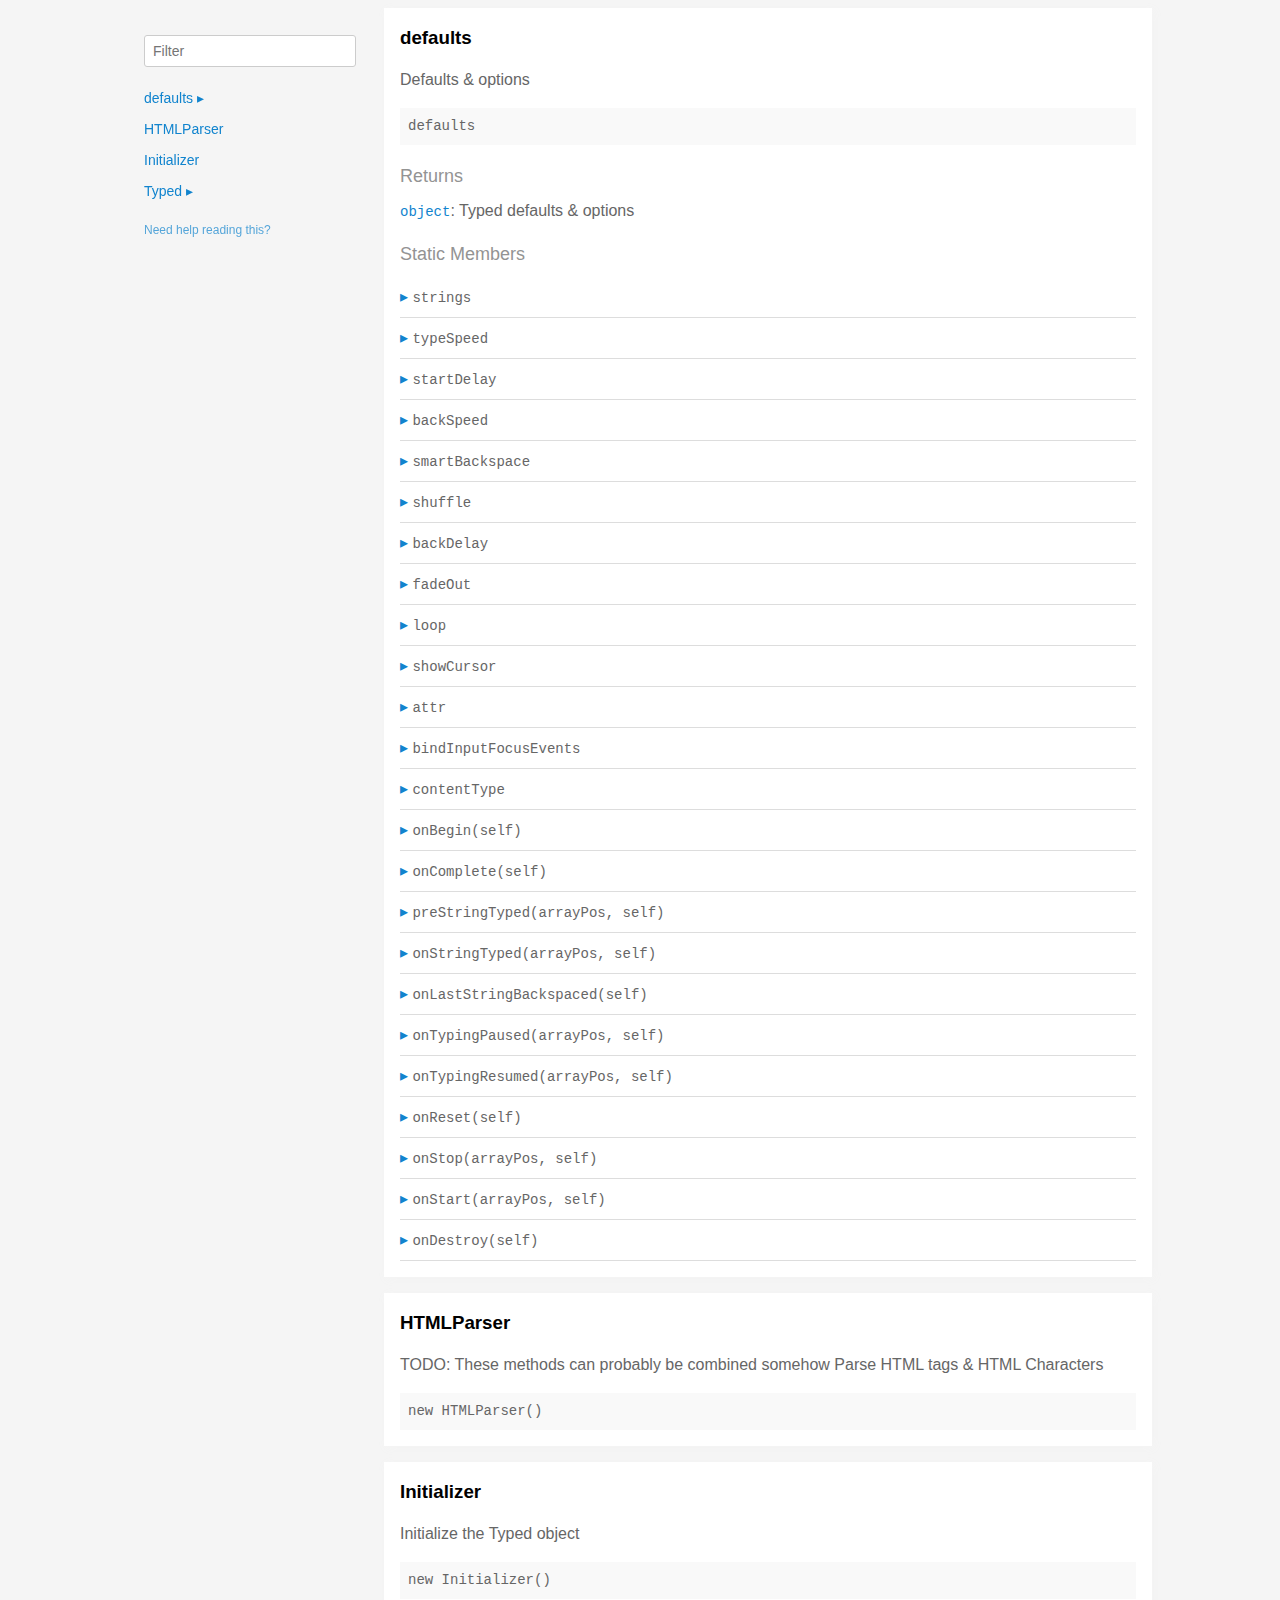
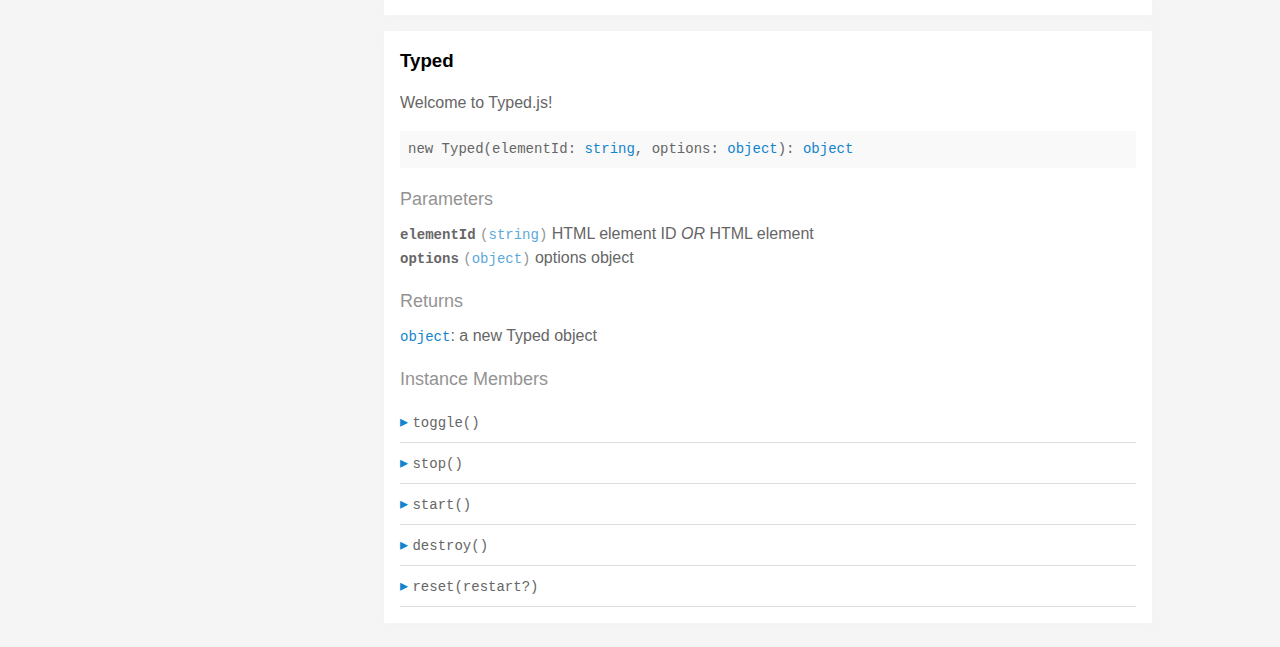
<file: Bootstrap/js/typed.js-master/docs/index.html>
<!doctype html>
<html>
<head>
  <meta charset='utf-8' />
  <title>  | Documentation</title>
  <meta name='viewport' content='width=device-width,initial-scale=1'>
  <link href='assets/bass.css' type='text/css' rel='stylesheet' />
  <link href='assets/style.css' type='text/css' rel='stylesheet' />
  <link href='assets/github.css' type='text/css' rel='stylesheet' />
</head>
<body class='documentation'>
  <div class='max-width-4 mx-auto'>
    <div class='clearfix md-mxn2'>
      <div class='fixed xs-hide fix-3 overflow-auto max-height-100'>
        <div class='py1 px2'>
          <h3 class='mb0 no-anchor'></h3>
          <div class='mb1'><code></code></div>
          <input
            placeholder='Filter'
            id='filter-input'
            class='col12 block input'
            type='text' />
          <div id='toc'>
            <ul class='list-reset h5 py1-ul'>
              
                
                <li><a
                  href='#defaults'
                  class=" toggle-sibling">
                  defaults
                  <span class='icon'>▸</span>
                </a>
                
                <div class='toggle-target display-none'>
                  
                  <ul class='list-reset py1-ul pl1'>
                    <li class='h5'><span>Static members</span></li>
                    
                      <li><a
                        href='#defaults.strings'
                        class='regular pre-open'>
                        .strings
                      </a></li>
                    
                      <li><a
                        href='#defaults.typeSpeed'
                        class='regular pre-open'>
                        .typeSpeed
                      </a></li>
                    
                      <li><a
                        href='#defaults.startDelay'
                        class='regular pre-open'>
                        .startDelay
                      </a></li>
                    
                      <li><a
                        href='#defaults.backSpeed'
                        class='regular pre-open'>
                        .backSpeed
                      </a></li>
                    
                      <li><a
                        href='#defaults.smartBackspace'
                        class='regular pre-open'>
                        .smartBackspace
                      </a></li>
                    
                      <li><a
                        href='#defaults.shuffle'
                        class='regular pre-open'>
                        .shuffle
                      </a></li>
                    
                      <li><a
                        href='#defaults.backDelay'
                        class='regular pre-open'>
                        .backDelay
                      </a></li>
                    
                      <li><a
                        href='#defaults.fadeOut'
                        class='regular pre-open'>
                        .fadeOut
                      </a></li>
                    
                      <li><a
                        href='#defaults.loop'
                        class='regular pre-open'>
                        .loop
                      </a></li>
                    
                      <li><a
                        href='#defaults.showCursor'
                        class='regular pre-open'>
                        .showCursor
                      </a></li>
                    
                      <li><a
                        href='#defaults.attr'
                        class='regular pre-open'>
                        .attr
                      </a></li>
                    
                      <li><a
                        href='#defaults.bindInputFocusEvents'
                        class='regular pre-open'>
                        .bindInputFocusEvents
                      </a></li>
                    
                      <li><a
                        href='#defaults.contentType'
                        class='regular pre-open'>
                        .contentType
                      </a></li>

                      <li><a
                        href='#defaults.onBegin'
                        class='regular pre-open'>
                        .onBegin
                      </a></li>

                      <li><a
                        href='#defaults.onComplete'
                        class='regular pre-open'>
                        .onComplete
                      </a></li>
                    
                      <li><a
                        href='#defaults.preStringTyped'
                        class='regular pre-open'>
                        .preStringTyped
                      </a></li>
                    
                      <li><a
                        href='#defaults.onStringTyped'
                        class='regular pre-open'>
                        .onStringTyped
                      </a></li>
                    
                      <li><a
                        href='#defaults.onLastStringBackspaced'
                        class='regular pre-open'>
                        .onLastStringBackspaced
                      </a></li>
                    
                      <li><a
                        href='#defaults.onTypingPaused'
                        class='regular pre-open'>
                        .onTypingPaused
                      </a></li>
                    
                      <li><a
                        href='#defaults.onTypingResumed'
                        class='regular pre-open'>
                        .onTypingResumed
                      </a></li>
                    
                      <li><a
                        href='#defaults.onReset'
                        class='regular pre-open'>
                        .onReset
                      </a></li>
                    
                      <li><a
                        href='#defaults.onStop'
                        class='regular pre-open'>
                        .onStop
                      </a></li>
                    
                      <li><a
                        href='#defaults.onStart'
                        class='regular pre-open'>
                        .onStart
                      </a></li>
                    
                      <li><a
                        href='#defaults.onDestroy'
                        class='regular pre-open'>
                        .onDestroy
                      </a></li>
                    
                    </ul>
                  
                  
                  
                </div>
                
                </li>
              
                
                <li><a
                  href='#htmlparser'
                  class="">
                  HTMLParser
                  
                </a>
                
                </li>
              
                
                <li><a
                  href='#initializer'
                  class="">
                  Initializer
                  
                </a>
                
                </li>
              
                
                <li><a
                  href='#typed'
                  class=" toggle-sibling">
                  Typed
                  <span class='icon'>▸</span>
                </a>
                
                <div class='toggle-target display-none'>
                  
                  
                    <ul class='list-reset py1-ul pl1'>
                      <li class='h5'><span>Instance members</span></li>
                      
                      <li><a
                        href='#Typed#toggle'
                        class='regular pre-open'>
                        #toggle
                      </a></li>
                      
                      <li><a
                        href='#Typed#stop'
                        class='regular pre-open'>
                        #stop
                      </a></li>
                      
                      <li><a
                        href='#Typed#start'
                        class='regular pre-open'>
                        #start
                      </a></li>
                      
                      <li><a
                        href='#Typed#destroy'
                        class='regular pre-open'>
                        #destroy
                      </a></li>
                      
                      <li><a
                        href='#Typed#reset'
                        class='regular pre-open'>
                        #reset
                      </a></li>
                      
                    </ul>
                  
                  
                </div>
                
                </li>
              
            </ul>
          </div>
          <div class='mt1 h6 quiet'>
            <a href='http://documentation.js.org/reading-documentation.html'>Need help reading this?</a>
          </div>
        </div>
      </div>
      <div class='fix-margin-3'>
        
          
            <section class='p2 mb2 clearfix bg-white minishadow'>

  
  <div class='clearfix'>
    
    <h3 class='fl m0' id='defaults'>
      defaults
    </h3>
    
    
  </div>
  

  <p>Defaults &#x26; options</p>


  <div class='pre p1 fill-light mt0'>defaults</div>
  
  

  
  
  
  
  

  

  

  
    
      <div class='py1 quiet mt1 prose-big'>Returns</div>
      <code><a href="https://developer.mozilla.org/en-US/docs/Web/JavaScript/Reference/Global_Objects/Object">object</a></code>:
        Typed defaults &#x26; options

      
    
  

  

  

  
    <div class='py1 quiet mt1 prose-big'>Static Members</div>
    <div class="clearfix">
  
    <div class='border-bottom' id='defaults.strings'>
      <div class="clearfix small pointer toggle-sibling">
        <div class="py1 contain">
            <a class='icon pin-right py1 dark-link caret-right'>▸</a>
            <span class='code strong strong truncate'>strings</span>
        </div>
      </div>
      <div class="clearfix display-none toggle-target">
        <section class='p2 mb2 clearfix bg-white minishadow'>

  

  

  <div class='pre p1 fill-light mt0'>strings</div>
  
  

  
  
  
  
  

  

  
    <div class='py1 quiet mt1 prose-big'>Properties</div>
    <div>
      
        <div class='space-bottom0'>
          <span class='code bold'>strings</span> <code class='quiet'>(<a href="https://developer.mozilla.org/en-US/docs/Web/JavaScript/Reference/Global_Objects/Array">array</a>)</code>
          : strings to be typed

          
        </div>
      
        <div class='space-bottom0'>
          <span class='code bold'>stringsElement</span> <code class='quiet'>(<a href="https://developer.mozilla.org/en-US/docs/Web/JavaScript/Reference/Global_Objects/String">string</a>)</code>
          : ID of element containing string children

          
        </div>
      
    </div>
  

  

  

  

  

  

  
</section>

      </div>
    </div>
  
    <div class='border-bottom' id='defaults.typeSpeed'>
      <div class="clearfix small pointer toggle-sibling">
        <div class="py1 contain">
            <a class='icon pin-right py1 dark-link caret-right'>▸</a>
            <span class='code strong strong truncate'>typeSpeed</span>
        </div>
      </div>
      <div class="clearfix display-none toggle-target">
        <section class='p2 mb2 clearfix bg-white minishadow'>

  

  

  <div class='pre p1 fill-light mt0'>typeSpeed</div>
  
  

  
  
  
  
  

  

  
    <div class='py1 quiet mt1 prose-big'>Properties</div>
    <div>
      
        <div class='space-bottom0'>
          <span class='code bold'>typeSpeed</span> <code class='quiet'>(<a href="https://developer.mozilla.org/en-US/docs/Web/JavaScript/Reference/Global_Objects/Number">number</a>)</code>
          : type speed in milliseconds

          
        </div>
      
    </div>
  

  

  

  

  

  

  
</section>

      </div>
    </div>
  
    <div class='border-bottom' id='defaults.startDelay'>
      <div class="clearfix small pointer toggle-sibling">
        <div class="py1 contain">
            <a class='icon pin-right py1 dark-link caret-right'>▸</a>
            <span class='code strong strong truncate'>startDelay</span>
        </div>
      </div>
      <div class="clearfix display-none toggle-target">
        <section class='p2 mb2 clearfix bg-white minishadow'>

  

  

  <div class='pre p1 fill-light mt0'>startDelay</div>
  
  

  
  
  
  
  

  

  
    <div class='py1 quiet mt1 prose-big'>Properties</div>
    <div>
      
        <div class='space-bottom0'>
          <span class='code bold'>startDelay</span> <code class='quiet'>(<a href="https://developer.mozilla.org/en-US/docs/Web/JavaScript/Reference/Global_Objects/Number">number</a>)</code>
          : time before typing starts in milliseconds

          
        </div>
      
    </div>
  

  

  

  

  

  

  
</section>

      </div>
    </div>
  
    <div class='border-bottom' id='defaults.backSpeed'>
      <div class="clearfix small pointer toggle-sibling">
        <div class="py1 contain">
            <a class='icon pin-right py1 dark-link caret-right'>▸</a>
            <span class='code strong strong truncate'>backSpeed</span>
        </div>
      </div>
      <div class="clearfix display-none toggle-target">
        <section class='p2 mb2 clearfix bg-white minishadow'>

  

  

  <div class='pre p1 fill-light mt0'>backSpeed</div>
  
  

  
  
  
  
  

  

  
    <div class='py1 quiet mt1 prose-big'>Properties</div>
    <div>
      
        <div class='space-bottom0'>
          <span class='code bold'>backSpeed</span> <code class='quiet'>(<a href="https://developer.mozilla.org/en-US/docs/Web/JavaScript/Reference/Global_Objects/Number">number</a>)</code>
          : backspacing speed in milliseconds

          
        </div>
      
    </div>
  

  

  

  

  

  

  
</section>

      </div>
    </div>
  
    <div class='border-bottom' id='defaults.smartBackspace'>
      <div class="clearfix small pointer toggle-sibling">
        <div class="py1 contain">
            <a class='icon pin-right py1 dark-link caret-right'>▸</a>
            <span class='code strong strong truncate'>smartBackspace</span>
        </div>
      </div>
      <div class="clearfix display-none toggle-target">
        <section class='p2 mb2 clearfix bg-white minishadow'>

  

  

  <div class='pre p1 fill-light mt0'>smartBackspace</div>
  
  

  
  
  
  
  

  

  
    <div class='py1 quiet mt1 prose-big'>Properties</div>
    <div>
      
        <div class='space-bottom0'>
          <span class='code bold'>smartBackspace</span> <code class='quiet'>(<a href="https://developer.mozilla.org/en-US/docs/Web/JavaScript/Reference/Global_Objects/Boolean">boolean</a>)</code>
          : only backspace what doesn't match the previous string

          
        </div>
      
    </div>
  

  

  

  

  

  

  
</section>

      </div>
    </div>
  
    <div class='border-bottom' id='defaults.shuffle'>
      <div class="clearfix small pointer toggle-sibling">
        <div class="py1 contain">
            <a class='icon pin-right py1 dark-link caret-right'>▸</a>
            <span class='code strong strong truncate'>shuffle</span>
        </div>
      </div>
      <div class="clearfix display-none toggle-target">
        <section class='p2 mb2 clearfix bg-white minishadow'>

  

  

  <div class='pre p1 fill-light mt0'>shuffle</div>
  
  

  
  
  
  
  

  

  
    <div class='py1 quiet mt1 prose-big'>Properties</div>
    <div>
      
        <div class='space-bottom0'>
          <span class='code bold'>shuffle</span> <code class='quiet'>(<a href="https://developer.mozilla.org/en-US/docs/Web/JavaScript/Reference/Global_Objects/Boolean">boolean</a>)</code>
          : shuffle the strings

          
        </div>
      
    </div>
  

  

  

  

  

  

  
</section>

      </div>
    </div>
  
    <div class='border-bottom' id='defaults.backDelay'>
      <div class="clearfix small pointer toggle-sibling">
        <div class="py1 contain">
            <a class='icon pin-right py1 dark-link caret-right'>▸</a>
            <span class='code strong strong truncate'>backDelay</span>
        </div>
      </div>
      <div class="clearfix display-none toggle-target">
        <section class='p2 mb2 clearfix bg-white minishadow'>

  

  

  <div class='pre p1 fill-light mt0'>backDelay</div>
  
  

  
  
  
  
  

  

  
    <div class='py1 quiet mt1 prose-big'>Properties</div>
    <div>
      
        <div class='space-bottom0'>
          <span class='code bold'>backDelay</span> <code class='quiet'>(<a href="https://developer.mozilla.org/en-US/docs/Web/JavaScript/Reference/Global_Objects/Number">number</a>)</code>
          : time before backspacing in milliseconds

          
        </div>
      
    </div>
  

  

  

  

  

  

  
</section>

      </div>
    </div>
  
    <div class='border-bottom' id='defaults.fadeOut'>
      <div class="clearfix small pointer toggle-sibling">
        <div class="py1 contain">
            <a class='icon pin-right py1 dark-link caret-right'>▸</a>
            <span class='code strong strong truncate'>fadeOut</span>
        </div>
      </div>
      <div class="clearfix display-none toggle-target">
        <section class='p2 mb2 clearfix bg-white minishadow'>

  

  

  <div class='pre p1 fill-light mt0'>fadeOut</div>
  
  

  
  
  
  
  

  

  
    <div class='py1 quiet mt1 prose-big'>Properties</div>
    <div>
      
        <div class='space-bottom0'>
          <span class='code bold'>fadeOut</span> <code class='quiet'>(<a href="https://developer.mozilla.org/en-US/docs/Web/JavaScript/Reference/Global_Objects/Boolean">boolean</a>)</code>
          : Fade out instead of backspace

          
        </div>
      
        <div class='space-bottom0'>
          <span class='code bold'>fadeOutClass</span> <code class='quiet'>(<a href="https://developer.mozilla.org/en-US/docs/Web/JavaScript/Reference/Global_Objects/String">string</a>)</code>
          : css class for fade animation

          
        </div>
      
        <div class='space-bottom0'>
          <span class='code bold'>fadeOutDelay</span> <code class='quiet'>(<a href="https://developer.mozilla.org/en-US/docs/Web/JavaScript/Reference/Global_Objects/Boolean">boolean</a>)</code>
          : Fade out delay in milliseconds

          
        </div>
      
    </div>
  

  

  

  

  

  

  
</section>

      </div>
    </div>
  
    <div class='border-bottom' id='defaults.loop'>
      <div class="clearfix small pointer toggle-sibling">
        <div class="py1 contain">
            <a class='icon pin-right py1 dark-link caret-right'>▸</a>
            <span class='code strong strong truncate'>loop</span>
        </div>
      </div>
      <div class="clearfix display-none toggle-target">
        <section class='p2 mb2 clearfix bg-white minishadow'>

  

  

  <div class='pre p1 fill-light mt0'>loop</div>
  
  

  
  
  
  
  

  

  
    <div class='py1 quiet mt1 prose-big'>Properties</div>
    <div>
      
        <div class='space-bottom0'>
          <span class='code bold'>loop</span> <code class='quiet'>(<a href="https://developer.mozilla.org/en-US/docs/Web/JavaScript/Reference/Global_Objects/Boolean">boolean</a>)</code>
          : loop strings

          
        </div>
      
        <div class='space-bottom0'>
          <span class='code bold'>loopCount</span> <code class='quiet'>(<a href="https://developer.mozilla.org/en-US/docs/Web/JavaScript/Reference/Global_Objects/Number">number</a>)</code>
          : amount of loops

          
        </div>
      
    </div>
  

  

  

  

  

  

  
</section>

      </div>
    </div>
  
    <div class='border-bottom' id='defaults.showCursor'>
      <div class="clearfix small pointer toggle-sibling">
        <div class="py1 contain">
            <a class='icon pin-right py1 dark-link caret-right'>▸</a>
            <span class='code strong strong truncate'>showCursor</span>
        </div>
      </div>
      <div class="clearfix display-none toggle-target">
        <section class='p2 mb2 clearfix bg-white minishadow'>

  

  

  <div class='pre p1 fill-light mt0'>showCursor</div>
  
  

  
  
  
  
  

  

  
    <div class='py1 quiet mt1 prose-big'>Properties</div>
    <div>
      
        <div class='space-bottom0'>
          <span class='code bold'>showCursor</span> <code class='quiet'>(<a href="https://developer.mozilla.org/en-US/docs/Web/JavaScript/Reference/Global_Objects/Boolean">boolean</a>)</code>
          : show cursor

          
        </div>
      
        <div class='space-bottom0'>
          <span class='code bold'>cursorChar</span> <code class='quiet'>(<a href="https://developer.mozilla.org/en-US/docs/Web/JavaScript/Reference/Global_Objects/String">string</a>)</code>
          : character for cursor

          
        </div>
      
        <div class='space-bottom0'>
          <span class='code bold'>autoInsertCss</span> <code class='quiet'>(<a href="https://developer.mozilla.org/en-US/docs/Web/JavaScript/Reference/Global_Objects/Boolean">boolean</a>)</code>
          : insert CSS for cursor and fadeOut into HTML 
<head>

          
        </div>
      
    </div>
  

  

  

  

  

  

  
</section>

      </div>
    </div>
  
    <div class='border-bottom' id='defaults.attr'>
      <div class="clearfix small pointer toggle-sibling">
        <div class="py1 contain">
            <a class='icon pin-right py1 dark-link caret-right'>▸</a>
            <span class='code strong strong truncate'>attr</span>
        </div>
      </div>
      <div class="clearfix display-none toggle-target">
        <section class='p2 mb2 clearfix bg-white minishadow'>

  

  

  <div class='pre p1 fill-light mt0'>attr</div>
  
  

  
  
  
  
  

  

  
    <div class='py1 quiet mt1 prose-big'>Properties</div>
    <div>
      
        <div class='space-bottom0'>
          <span class='code bold'>attr</span> <code class='quiet'>(<a href="https://developer.mozilla.org/en-US/docs/Web/JavaScript/Reference/Global_Objects/String">string</a>)</code>
          : attribute for typing
Ex: input placeholder, value, or just HTML text

          
        </div>
      
    </div>
  

  

  

  

  

  

  
</section>

      </div>
    </div>
  
    <div class='border-bottom' id='defaults.bindInputFocusEvents'>
      <div class="clearfix small pointer toggle-sibling">
        <div class="py1 contain">
            <a class='icon pin-right py1 dark-link caret-right'>▸</a>
            <span class='code strong strong truncate'>bindInputFocusEvents</span>
        </div>
      </div>
      <div class="clearfix display-none toggle-target">
        <section class='p2 mb2 clearfix bg-white minishadow'>

  

  

  <div class='pre p1 fill-light mt0'>bindInputFocusEvents</div>
  
  

  
  
  
  
  

  

  
    <div class='py1 quiet mt1 prose-big'>Properties</div>
    <div>
      
        <div class='space-bottom0'>
          <span class='code bold'>bindInputFocusEvents</span> <code class='quiet'>(<a href="https://developer.mozilla.org/en-US/docs/Web/JavaScript/Reference/Global_Objects/Boolean">boolean</a>)</code>
          : bind to focus and blur if el is text input

          
        </div>
      
    </div>
  

  

  

  

  

  

  
</section>

      </div>
    </div>
  
    <div class='border-bottom' id='defaults.contentType'>
      <div class="clearfix small pointer toggle-sibling">
        <div class="py1 contain">
            <a class='icon pin-right py1 dark-link caret-right'>▸</a>
            <span class='code strong strong truncate'>contentType</span>
        </div>
      </div>
      <div class="clearfix display-none toggle-target">
        <section class='p2 mb2 clearfix bg-white minishadow'>

  

  

  <div class='pre p1 fill-light mt0'>contentType</div>
  
  

  
  
  
  
  

  

  
    <div class='py1 quiet mt1 prose-big'>Properties</div>
    <div>
      
        <div class='space-bottom0'>
          <span class='code bold'>contentType</span> <code class='quiet'>(<a href="https://developer.mozilla.org/en-US/docs/Web/JavaScript/Reference/Global_Objects/String">string</a>)</code>
          : 'html' or 'null' for plaintext

          
        </div>
      
    </div>
  

  

  

  

  

  

  
</section>

      </div>
    </div>
  
    <div class='border-bottom' id='defaults.onBegin'>
      <div class="clearfix small pointer toggle-sibling">
        <div class="py1 contain">
            <a class='icon pin-right py1 dark-link caret-right'>▸</a>
            <span class='code strong strong truncate'>onBegin(self)</span>
        </div>
      </div>
      <div class="clearfix display-none toggle-target">
        <section class='p2 mb2 clearfix bg-white minishadow'>

  

  <p>Before it begins typing</p>

  <div class='pre p1 fill-light mt0'>onBegin(self: <a href="#typed">Typed</a>)</div>
  
    <div class='py1 quiet mt1 prose-big'>Parameters</div>
    <div class='prose'>
      
        <div class='space-bottom0'>
          <div>
            <span class='code bold'>self</span> <code class='quiet'>(<a href="#typed">Typed</a>)</code>
	    
          </div>
          
        </div>
      
    </div>
  
</section>

      </div>
    </div>

    <div class='border-bottom' id='defaults.onComplete'>
      <div class="clearfix small pointer toggle-sibling">
        <div class="py1 contain">
            <a class='icon pin-right py1 dark-link caret-right'>▸</a>
            <span class='code strong strong truncate'>onComplete(self)</span>
        </div>
      </div>
      <div class="clearfix display-none toggle-target">
        <section class='p2 mb2 clearfix bg-white minishadow'>

  

  <p>All typing is complete</p>


  <div class='pre p1 fill-light mt0'>onComplete(self: <a href="#typed">Typed</a>)</div>
  
  

  
  
  
  
  

  
    <div class='py1 quiet mt1 prose-big'>Parameters</div>
    <div class='prose'>
      
        <div class='space-bottom0'>
          <div>
            <span class='code bold'>self</span> <code class='quiet'>(<a href="#typed">Typed</a>)</code>
	    
          </div>
          
        </div>
      
    </div>
  

  

  

  

  

  

  

  
</section>

      </div>
    </div>
  
    <div class='border-bottom' id='defaults.preStringTyped'>
      <div class="clearfix small pointer toggle-sibling">
        <div class="py1 contain">
            <a class='icon pin-right py1 dark-link caret-right'>▸</a>
            <span class='code strong strong truncate'>preStringTyped(arrayPos, self)</span>
        </div>
      </div>
      <div class="clearfix display-none toggle-target">
        <section class='p2 mb2 clearfix bg-white minishadow'>

  

  <p>Before each string is typed</p>


  <div class='pre p1 fill-light mt0'>preStringTyped(arrayPos: <a href="https://developer.mozilla.org/en-US/docs/Web/JavaScript/Reference/Global_Objects/Number">number</a>, self: <a href="#typed">Typed</a>)</div>
  
  

  
  
  
  
  

  
    <div class='py1 quiet mt1 prose-big'>Parameters</div>
    <div class='prose'>
      
        <div class='space-bottom0'>
          <div>
            <span class='code bold'>arrayPos</span> <code class='quiet'>(<a href="https://developer.mozilla.org/en-US/docs/Web/JavaScript/Reference/Global_Objects/Number">number</a>)</code>
	    
          </div>
          
        </div>
      
        <div class='space-bottom0'>
          <div>
            <span class='code bold'>self</span> <code class='quiet'>(<a href="#typed">Typed</a>)</code>
	    
          </div>
          
        </div>
      
    </div>
  

  

  

  

  

  

  

  
</section>

      </div>
    </div>
  
    <div class='border-bottom' id='defaults.onStringTyped'>
      <div class="clearfix small pointer toggle-sibling">
        <div class="py1 contain">
            <a class='icon pin-right py1 dark-link caret-right'>▸</a>
            <span class='code strong strong truncate'>onStringTyped(arrayPos, self)</span>
        </div>
      </div>
      <div class="clearfix display-none toggle-target">
        <section class='p2 mb2 clearfix bg-white minishadow'>

  

  <p>After each string is typed</p>


  <div class='pre p1 fill-light mt0'>onStringTyped(arrayPos: <a href="https://developer.mozilla.org/en-US/docs/Web/JavaScript/Reference/Global_Objects/Number">number</a>, self: <a href="#typed">Typed</a>)</div>
  
  

  
  
  
  
  

  
    <div class='py1 quiet mt1 prose-big'>Parameters</div>
    <div class='prose'>
      
        <div class='space-bottom0'>
          <div>
            <span class='code bold'>arrayPos</span> <code class='quiet'>(<a href="https://developer.mozilla.org/en-US/docs/Web/JavaScript/Reference/Global_Objects/Number">number</a>)</code>
	    
          </div>
          
        </div>
      
        <div class='space-bottom0'>
          <div>
            <span class='code bold'>self</span> <code class='quiet'>(<a href="#typed">Typed</a>)</code>
	    
          </div>
          
        </div>
      
    </div>
  

  

  

  

  

  

  

  
</section>

      </div>
    </div>
  
    <div class='border-bottom' id='defaults.onLastStringBackspaced'>
      <div class="clearfix small pointer toggle-sibling">
        <div class="py1 contain">
            <a class='icon pin-right py1 dark-link caret-right'>▸</a>
            <span class='code strong strong truncate'>onLastStringBackspaced(self)</span>
        </div>
      </div>
      <div class="clearfix display-none toggle-target">
        <section class='p2 mb2 clearfix bg-white minishadow'>

  

  <p>During looping, after last string is typed</p>


  <div class='pre p1 fill-light mt0'>onLastStringBackspaced(self: <a href="#typed">Typed</a>)</div>
  
  

  
  
  
  
  

  
    <div class='py1 quiet mt1 prose-big'>Parameters</div>
    <div class='prose'>
      
        <div class='space-bottom0'>
          <div>
            <span class='code bold'>self</span> <code class='quiet'>(<a href="#typed">Typed</a>)</code>
	    
          </div>
          
        </div>
      
    </div>
  

  

  

  

  

  

  

  
</section>

      </div>
    </div>
  
    <div class='border-bottom' id='defaults.onTypingPaused'>
      <div class="clearfix small pointer toggle-sibling">
        <div class="py1 contain">
            <a class='icon pin-right py1 dark-link caret-right'>▸</a>
            <span class='code strong strong truncate'>onTypingPaused(arrayPos, self)</span>
        </div>
      </div>
      <div class="clearfix display-none toggle-target">
        <section class='p2 mb2 clearfix bg-white minishadow'>

  

  <p>Typing has been stopped</p>


  <div class='pre p1 fill-light mt0'>onTypingPaused(arrayPos: <a href="https://developer.mozilla.org/en-US/docs/Web/JavaScript/Reference/Global_Objects/Number">number</a>, self: <a href="#typed">Typed</a>)</div>
  
  

  
  
  
  
  

  
    <div class='py1 quiet mt1 prose-big'>Parameters</div>
    <div class='prose'>
      
        <div class='space-bottom0'>
          <div>
            <span class='code bold'>arrayPos</span> <code class='quiet'>(<a href="https://developer.mozilla.org/en-US/docs/Web/JavaScript/Reference/Global_Objects/Number">number</a>)</code>
	    
          </div>
          
        </div>
      
        <div class='space-bottom0'>
          <div>
            <span class='code bold'>self</span> <code class='quiet'>(<a href="#typed">Typed</a>)</code>
	    
          </div>
          
        </div>
      
    </div>
  

  

  

  

  

  

  

  
</section>

      </div>
    </div>
  
    <div class='border-bottom' id='defaults.onTypingResumed'>
      <div class="clearfix small pointer toggle-sibling">
        <div class="py1 contain">
            <a class='icon pin-right py1 dark-link caret-right'>▸</a>
            <span class='code strong strong truncate'>onTypingResumed(arrayPos, self)</span>
        </div>
      </div>
      <div class="clearfix display-none toggle-target">
        <section class='p2 mb2 clearfix bg-white minishadow'>

  

  <p>Typing has been started after being stopped</p>


  <div class='pre p1 fill-light mt0'>onTypingResumed(arrayPos: <a href="https://developer.mozilla.org/en-US/docs/Web/JavaScript/Reference/Global_Objects/Number">number</a>, self: <a href="#typed">Typed</a>)</div>
  
  

  
  
  
  
  

  
    <div class='py1 quiet mt1 prose-big'>Parameters</div>
    <div class='prose'>
      
        <div class='space-bottom0'>
          <div>
            <span class='code bold'>arrayPos</span> <code class='quiet'>(<a href="https://developer.mozilla.org/en-US/docs/Web/JavaScript/Reference/Global_Objects/Number">number</a>)</code>
	    
          </div>
          
        </div>
      
        <div class='space-bottom0'>
          <div>
            <span class='code bold'>self</span> <code class='quiet'>(<a href="#typed">Typed</a>)</code>
	    
          </div>
          
        </div>
      
    </div>
  

  

  

  

  

  

  

  
</section>

      </div>
    </div>
  
    <div class='border-bottom' id='defaults.onReset'>
      <div class="clearfix small pointer toggle-sibling">
        <div class="py1 contain">
            <a class='icon pin-right py1 dark-link caret-right'>▸</a>
            <span class='code strong strong truncate'>onReset(self)</span>
        </div>
      </div>
      <div class="clearfix display-none toggle-target">
        <section class='p2 mb2 clearfix bg-white minishadow'>

  

  <p>After reset</p>


  <div class='pre p1 fill-light mt0'>onReset(self: <a href="#typed">Typed</a>)</div>
  
  

  
  
  
  
  

  
    <div class='py1 quiet mt1 prose-big'>Parameters</div>
    <div class='prose'>
      
        <div class='space-bottom0'>
          <div>
            <span class='code bold'>self</span> <code class='quiet'>(<a href="#typed">Typed</a>)</code>
	    
          </div>
          
        </div>
      
    </div>
  

  

  

  

  

  

  

  
</section>

      </div>
    </div>
  
    <div class='border-bottom' id='defaults.onStop'>
      <div class="clearfix small pointer toggle-sibling">
        <div class="py1 contain">
            <a class='icon pin-right py1 dark-link caret-right'>▸</a>
            <span class='code strong strong truncate'>onStop(arrayPos, self)</span>
        </div>
      </div>
      <div class="clearfix display-none toggle-target">
        <section class='p2 mb2 clearfix bg-white minishadow'>

  

  <p>After stop</p>


  <div class='pre p1 fill-light mt0'>onStop(arrayPos: <a href="https://developer.mozilla.org/en-US/docs/Web/JavaScript/Reference/Global_Objects/Number">number</a>, self: <a href="#typed">Typed</a>)</div>
  
  

  
  
  
  
  

  
    <div class='py1 quiet mt1 prose-big'>Parameters</div>
    <div class='prose'>
      
        <div class='space-bottom0'>
          <div>
            <span class='code bold'>arrayPos</span> <code class='quiet'>(<a href="https://developer.mozilla.org/en-US/docs/Web/JavaScript/Reference/Global_Objects/Number">number</a>)</code>
	    
          </div>
          
        </div>
      
        <div class='space-bottom0'>
          <div>
            <span class='code bold'>self</span> <code class='quiet'>(<a href="#typed">Typed</a>)</code>
	    
          </div>
          
        </div>
      
    </div>
  

  

  

  

  

  

  

  
</section>

      </div>
    </div>
  
    <div class='border-bottom' id='defaults.onStart'>
      <div class="clearfix small pointer toggle-sibling">
        <div class="py1 contain">
            <a class='icon pin-right py1 dark-link caret-right'>▸</a>
            <span class='code strong strong truncate'>onStart(arrayPos, self)</span>
        </div>
      </div>
      <div class="clearfix display-none toggle-target">
        <section class='p2 mb2 clearfix bg-white minishadow'>

  

  <p>After start</p>


  <div class='pre p1 fill-light mt0'>onStart(arrayPos: <a href="https://developer.mozilla.org/en-US/docs/Web/JavaScript/Reference/Global_Objects/Number">number</a>, self: <a href="#typed">Typed</a>)</div>
  
  

  
  
  
  
  

  
    <div class='py1 quiet mt1 prose-big'>Parameters</div>
    <div class='prose'>
      
        <div class='space-bottom0'>
          <div>
            <span class='code bold'>arrayPos</span> <code class='quiet'>(<a href="https://developer.mozilla.org/en-US/docs/Web/JavaScript/Reference/Global_Objects/Number">number</a>)</code>
	    
          </div>
          
        </div>
      
        <div class='space-bottom0'>
          <div>
            <span class='code bold'>self</span> <code class='quiet'>(<a href="#typed">Typed</a>)</code>
	    
          </div>
          
        </div>
      
    </div>
  

  

  

  

  

  

  

  
</section>

      </div>
    </div>
  
    <div class='border-bottom' id='defaults.onDestroy'>
      <div class="clearfix small pointer toggle-sibling">
        <div class="py1 contain">
            <a class='icon pin-right py1 dark-link caret-right'>▸</a>
            <span class='code strong strong truncate'>onDestroy(self)</span>
        </div>
      </div>
      <div class="clearfix display-none toggle-target">
        <section class='p2 mb2 clearfix bg-white minishadow'>

  

  <p>After destroy</p>


  <div class='pre p1 fill-light mt0'>onDestroy(self: <a href="#typed">Typed</a>)</div>
  
  

  
  
  
  
  

  
    <div class='py1 quiet mt1 prose-big'>Parameters</div>
    <div class='prose'>
      
        <div class='space-bottom0'>
          <div>
            <span class='code bold'>self</span> <code class='quiet'>(<a href="#typed">Typed</a>)</code>
	    
          </div>
          
        </div>
      
    </div>
  

  

  

  

  

  

  

  
</section>

      </div>
    </div>
  
</div>

  

  

  
</section>

          
        
          
            <section class='p2 mb2 clearfix bg-white minishadow'>

  
  <div class='clearfix'>
    
    <h3 class='fl m0' id='htmlparser'>
      HTMLParser
    </h3>
    
    
  </div>
  

  <p>TODO: These methods can probably be combined somehow
Parse HTML tags &#x26; HTML Characters</p>


  <div class='pre p1 fill-light mt0'>new HTMLParser()</div>
  
  

  
  
  
  
  

  

  

  

  

  

  

  

  
</section>

          
        
          
            <section class='p2 mb2 clearfix bg-white minishadow'>

  
  <div class='clearfix'>
    
    <h3 class='fl m0' id='initializer'>
      Initializer
    </h3>
    
    
  </div>
  

  <p>Initialize the Typed object</p>


  <div class='pre p1 fill-light mt0'>new Initializer()</div>
  
  

  
  
  
  
  

  

  

  

  

  

  

  

  
</section>

          
        
          
            <section class='p2 mb2 clearfix bg-white minishadow'>

  
  <div class='clearfix'>
    
    <h3 class='fl m0' id='typed'>
      Typed
    </h3>
    
    
  </div>
  

  <p>Welcome to Typed.js!</p>


  <div class='pre p1 fill-light mt0'>new Typed(elementId: <a href="https://developer.mozilla.org/en-US/docs/Web/JavaScript/Reference/Global_Objects/String">string</a>, options: <a href="https://developer.mozilla.org/en-US/docs/Web/JavaScript/Reference/Global_Objects/Object">object</a>): <a href="https://developer.mozilla.org/en-US/docs/Web/JavaScript/Reference/Global_Objects/Object">object</a></div>
  
  

  
  
  
  
  

  
    <div class='py1 quiet mt1 prose-big'>Parameters</div>
    <div class='prose'>
      
        <div class='space-bottom0'>
          <div>
            <span class='code bold'>elementId</span> <code class='quiet'>(<a href="https://developer.mozilla.org/en-US/docs/Web/JavaScript/Reference/Global_Objects/String">string</a>)</code>
	    HTML element ID 
<em>OR</em>
 HTML element

          </div>
          
        </div>
      
        <div class='space-bottom0'>
          <div>
            <span class='code bold'>options</span> <code class='quiet'>(<a href="https://developer.mozilla.org/en-US/docs/Web/JavaScript/Reference/Global_Objects/Object">object</a>)</code>
	    options object

          </div>
          
        </div>
      
    </div>
  

  

  
    
      <div class='py1 quiet mt1 prose-big'>Returns</div>
      <code><a href="https://developer.mozilla.org/en-US/docs/Web/JavaScript/Reference/Global_Objects/Object">object</a></code>:
        a new Typed object

      
    
  

  

  

  

  
    <div class='py1 quiet mt1 prose-big'>Instance Members</div>
    <div class="clearfix">
  
    <div class='border-bottom' id='Typed#toggle'>
      <div class="clearfix small pointer toggle-sibling">
        <div class="py1 contain">
            <a class='icon pin-right py1 dark-link caret-right'>▸</a>
            <span class='code strong strong truncate'>toggle()</span>
        </div>
      </div>
      <div class="clearfix display-none toggle-target">
        <section class='p2 mb2 clearfix bg-white minishadow'>

  

  <p>Toggle start() and stop() of the Typed instance</p>


  <div class='pre p1 fill-light mt0'>toggle()</div>
  
  

  
  
  
  
  

  

  

  

  

  

  

  

  
</section>

      </div>
    </div>
  
    <div class='border-bottom' id='Typed#stop'>
      <div class="clearfix small pointer toggle-sibling">
        <div class="py1 contain">
            <a class='icon pin-right py1 dark-link caret-right'>▸</a>
            <span class='code strong strong truncate'>stop()</span>
        </div>
      </div>
      <div class="clearfix display-none toggle-target">
        <section class='p2 mb2 clearfix bg-white minishadow'>

  

  <p>Stop typing / backspacing and enable cursor blinking</p>


  <div class='pre p1 fill-light mt0'>stop()</div>
  
  

  
  
  
  
  

  

  

  

  

  

  

  

  
</section>

      </div>
    </div>
  
    <div class='border-bottom' id='Typed#start'>
      <div class="clearfix small pointer toggle-sibling">
        <div class="py1 contain">
            <a class='icon pin-right py1 dark-link caret-right'>▸</a>
            <span class='code strong strong truncate'>start()</span>
        </div>
      </div>
      <div class="clearfix display-none toggle-target">
        <section class='p2 mb2 clearfix bg-white minishadow'>

  

  <p>Start typing / backspacing after being stopped</p>


  <div class='pre p1 fill-light mt0'>start()</div>
  
  

  
  
  
  
  

  

  

  

  

  

  

  

  
</section>

      </div>
    </div>
  
    <div class='border-bottom' id='Typed#destroy'>
      <div class="clearfix small pointer toggle-sibling">
        <div class="py1 contain">
            <a class='icon pin-right py1 dark-link caret-right'>▸</a>
            <span class='code strong strong truncate'>destroy()</span>
        </div>
      </div>
      <div class="clearfix display-none toggle-target">
        <section class='p2 mb2 clearfix bg-white minishadow'>

  

  <p>Destroy this instance of Typed</p>


  <div class='pre p1 fill-light mt0'>destroy()</div>
  
  

  
  
  
  
  

  

  

  

  

  

  

  

  
</section>

      </div>
    </div>
  
    <div class='border-bottom' id='Typed#reset'>
      <div class="clearfix small pointer toggle-sibling">
        <div class="py1 contain">
            <a class='icon pin-right py1 dark-link caret-right'>▸</a>
            <span class='code strong strong truncate'>reset(restart?)</span>
        </div>
      </div>
      <div class="clearfix display-none toggle-target">
        <section class='p2 mb2 clearfix bg-white minishadow'>

  

  <p>Reset Typed and optionally restarts</p>


  <div class='pre p1 fill-light mt0'>reset(restart: <a href="https://developer.mozilla.org/en-US/docs/Web/JavaScript/Reference/Global_Objects/Boolean">boolean</a>?= nser)</div>
  
  

  
  
  
  
  

  
    <div class='py1 quiet mt1 prose-big'>Parameters</div>
    <div class='prose'>
      
        <div class='space-bottom0'>
          <div>
            <span class='code bold'>restart</span> <code class='quiet'>(<a href="https://developer.mozilla.org/en-US/docs/Web/JavaScript/Reference/Global_Objects/Boolean">boolean</a>?= nser)</code>
	    
          </div>
          
        </div>
      
    </div>
  

  

  

  

  

  

  

  
</section>

      </div>
    </div>
  
</div>

  

  
</section>

          
        
      </div>
    </div>
  </div>
  <script src='assets/anchor.js'></script>
  <script src='assets/site.js'></script>
</body>
</html>
</file>
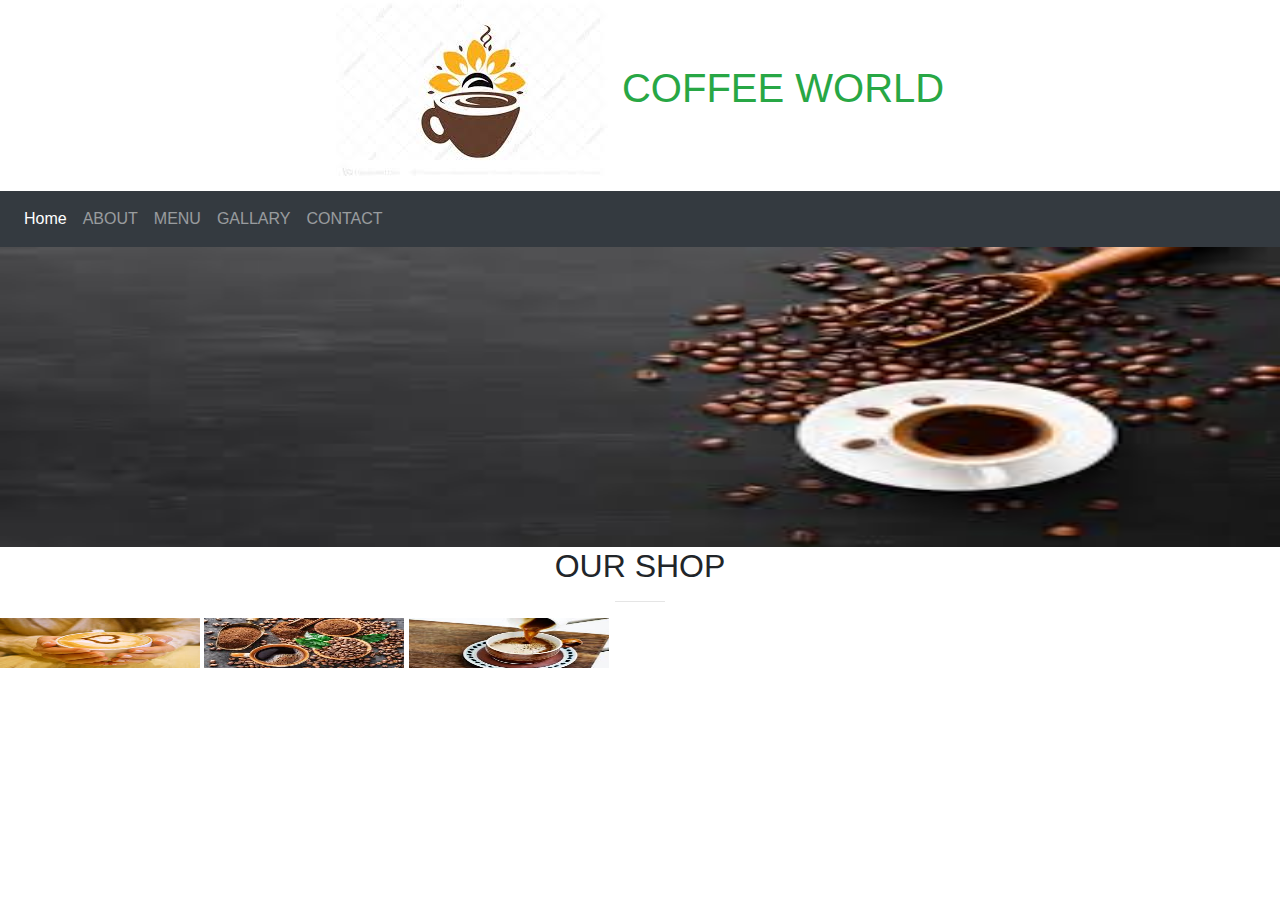
<file: Bootstrap/Coffeeworld.html>
<!DOCTYPE html>
<html>
<head>
	<title></title>
		<meta charset="utf-8">
	<meta name="viewport" content="width=device-width,initial-scale=1">
	<link rel="stylesheet" type="text/css" href="css/bootstrap.min.css">
	<script type="text/javascript"  src="js/jquery.min.js"></script>
	<script type="text/javascript" src="js/bootstrap.bundle.min.js"></script>
</head>
<body>

<center><h1 class="text-success">
	
 
  <img src="c9.jpeg" class="img-fluid" alt="Responsive image">
COFFEE WORLD</h1></center>
 
		<nav class="navbar navbar-dark bg-dark navbar-expand-lg navbar-light bg-light">

  <div class="collapse navbar-collapse" id="navbarSupportedContent">
    <ul class="navbar-nav mr-auto">
      <li class="nav-item active">
        <a class="nav-link" href="#">Home <span class="sr-only">(current)</span></a>
      </li>
      <li class="nav-item">
        <a class="nav-link" href="#">ABOUT</a>
      </li>
       <li class="nav-item">
        <a class="nav-link" href="#">MENU</a>
      </li>
       <li class="nav-item">
        <a class="nav-link" href="#">GALLARY</a>
      </li>
      	 <li class="nav-item">
        <a class="nav-link" href="#">CONTACT</a>
      </li>
      
      
      
    </ul>
    
  </div>
</nav>
</div>
	
	<img src="1.jpeg" class="img-fluid" alt="Responsive image" style="width: 100%; height:300px;">

	<center><h2>OUR SHOP</h2>
	</center>
	<hr width="50px;" align="center">
	<img src="2.jpeg" class="img-fluid" alt="Responsive image" style="width: 200px; height: 50px;">
	<img src="3.jpeg" class="img-fluid" alt="Responsive image" style="width: 200px; height: 50px;">
	<img src="4.jpeg" class="img-fluid" alt="Responsive image" style="width: 200px; height: 50px;">


</body>
</html>
</file>
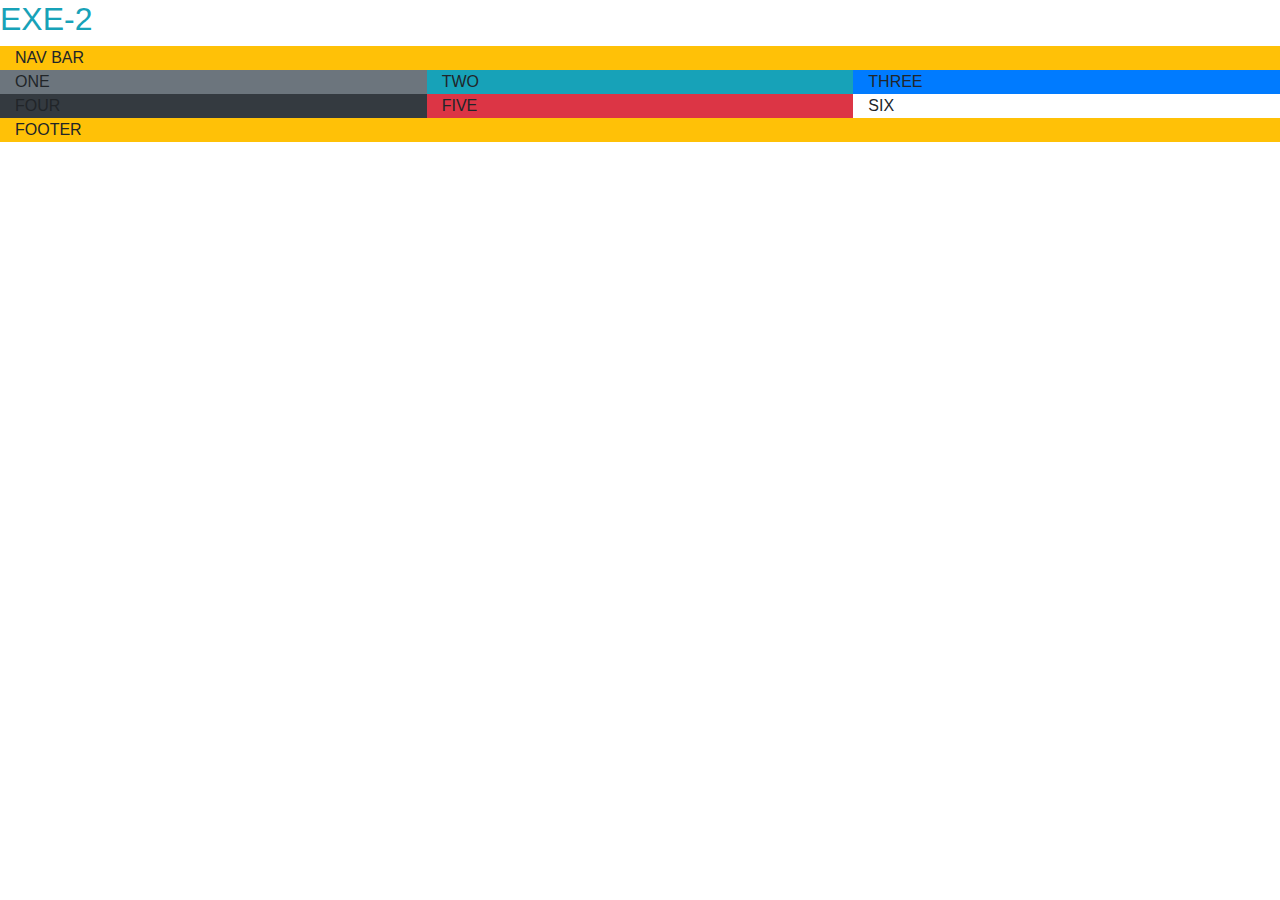
<file: Bootstrap/lesson1.html>
<!DOCTYPE html>
<html>
<head>
	<title>Bootstrap lesson</title>
	<meta charset="utf-8">
	<meta name="viewport" content="width=device-width,initial-scale=1">
	<link rel="stylesheet" type="text/css" href="css/bootstrap.min.css">
	<script type="text/javascript"  src="js/jquery.min.js"></script>
	<script type="text/javascript" src="js/bootstrap.bundle.min.js"></script>

</head>
<body>
<!-- 	<h1 class="text-success">Bootstrap Lessons</h1>
	<div class="container bg-primary">
		This is coaintner-fluid
	</div>
	<div class="container-fluid bg-secondary">
		This is coaintner-fluid
	</div>
	<h2 class="text-info">Row-column</h2>
	<div class="container-fluid">
		<div class="row">
			ccOne</div>
			<div class="bg-secondary col-xl-4 col-lg-4  col-md-6 col-sm-12 col-12" >Two</div>
			<div class="bg-info col-xl-4 col-lg-4  col-md-6 col-sm-12 col-12">Three</div>
			<div class="bg-secondary col-xl-4 col-lg-4  col-md-6 col-sm-12 col-12">Three</div>
			<div class="bg-info col-xl-4 col-lg-4  col-md-6 col-sm-12 col-12">Three</div>
		</div>
	</div>
		<h2 class="text-info">EXE-1</h2>
		<div class="container-fluid">
			<div class="row">
				<div class="col-xl-3 col-lg-3 col-md-6 col-sm-12 col-12 bg-secondary">ONE</div>
				<div class="col-xl-3 col-lg-3 col-md-6 col-sm-12 col-12 bg-info">TWO</div>
				<div class="col-xl-3 col-lg-3 col-md-6 col-sm-12 col-12 bg-primary">THREE</div>
				<div class="col-xl-3 col-lg-3 col-md-6 col-sm-12 col-12 bg-dark">FOUR</div>
				<div class="col-xl-3 col-lg-3 col-md-6 col-sm-12 col-12 bg-danger">FIVE</div>
				<div class="col-xl-3 col-lg-3 col-md-6 col-sm-12 col-12 bg-secondary">SIX</div>
				<div class="col-xl-3 col-lg-3 col-md-6 col-sm-12 col-12 bg-danger">SEVENTH</div>
				<div class="col-xl-3 col-lg-3 col-md-6 col-sm-12 col-12 bg-primary">EIGHT</div>
			</div>
		</div>
 -->
		<h2 class="text-info">EXE-2</h2>
		<div class="container-fluid">

			<div class="row">
				<div  class="container-fluid bg-warning col-12">NAV BAR</div>

				<div class="col-xl-4 col-lg-4 col-md-6 col-sm-12 col-12 bg-secondary">ONE</div>
				<div class="col-xl-4 col-lg-4 col-md-6 col-sm-12 col-12 bg-info">TWO</div>
				<div class="col-xl-4 col-lg-4 col-md-6 col-sm-12 col-12 bg-primary">THREE</div>
				<div class="col-xl-4 col-lg-4 col-md-6 col-sm-12 col-12 bg-dark">FOUR</div>
				<div class="col-xl-4 col-lg-4 col-md-6 col-sm-12 col-12 bg-danger">FIVE</div>
				<div class="col-xl-4 col-lg-4 col-md-6 col-sm-12 col-12 bg-green">SIX</div>
				<!-- <div class="col-xl-4 col-lg-4 col-md-6 col-sm-12 col-12 bg-danger">SEVENTH</div>
				<div class="col-xl-4 col-lg-4 col-md-6 col-sm-12 col-12 bg-primary">EIGHT</div> -->
				<div  class="container-fluid bg-warning col-12 ">FOOTER</div>

			</div>
		</div>





</body>
</html>
</file>
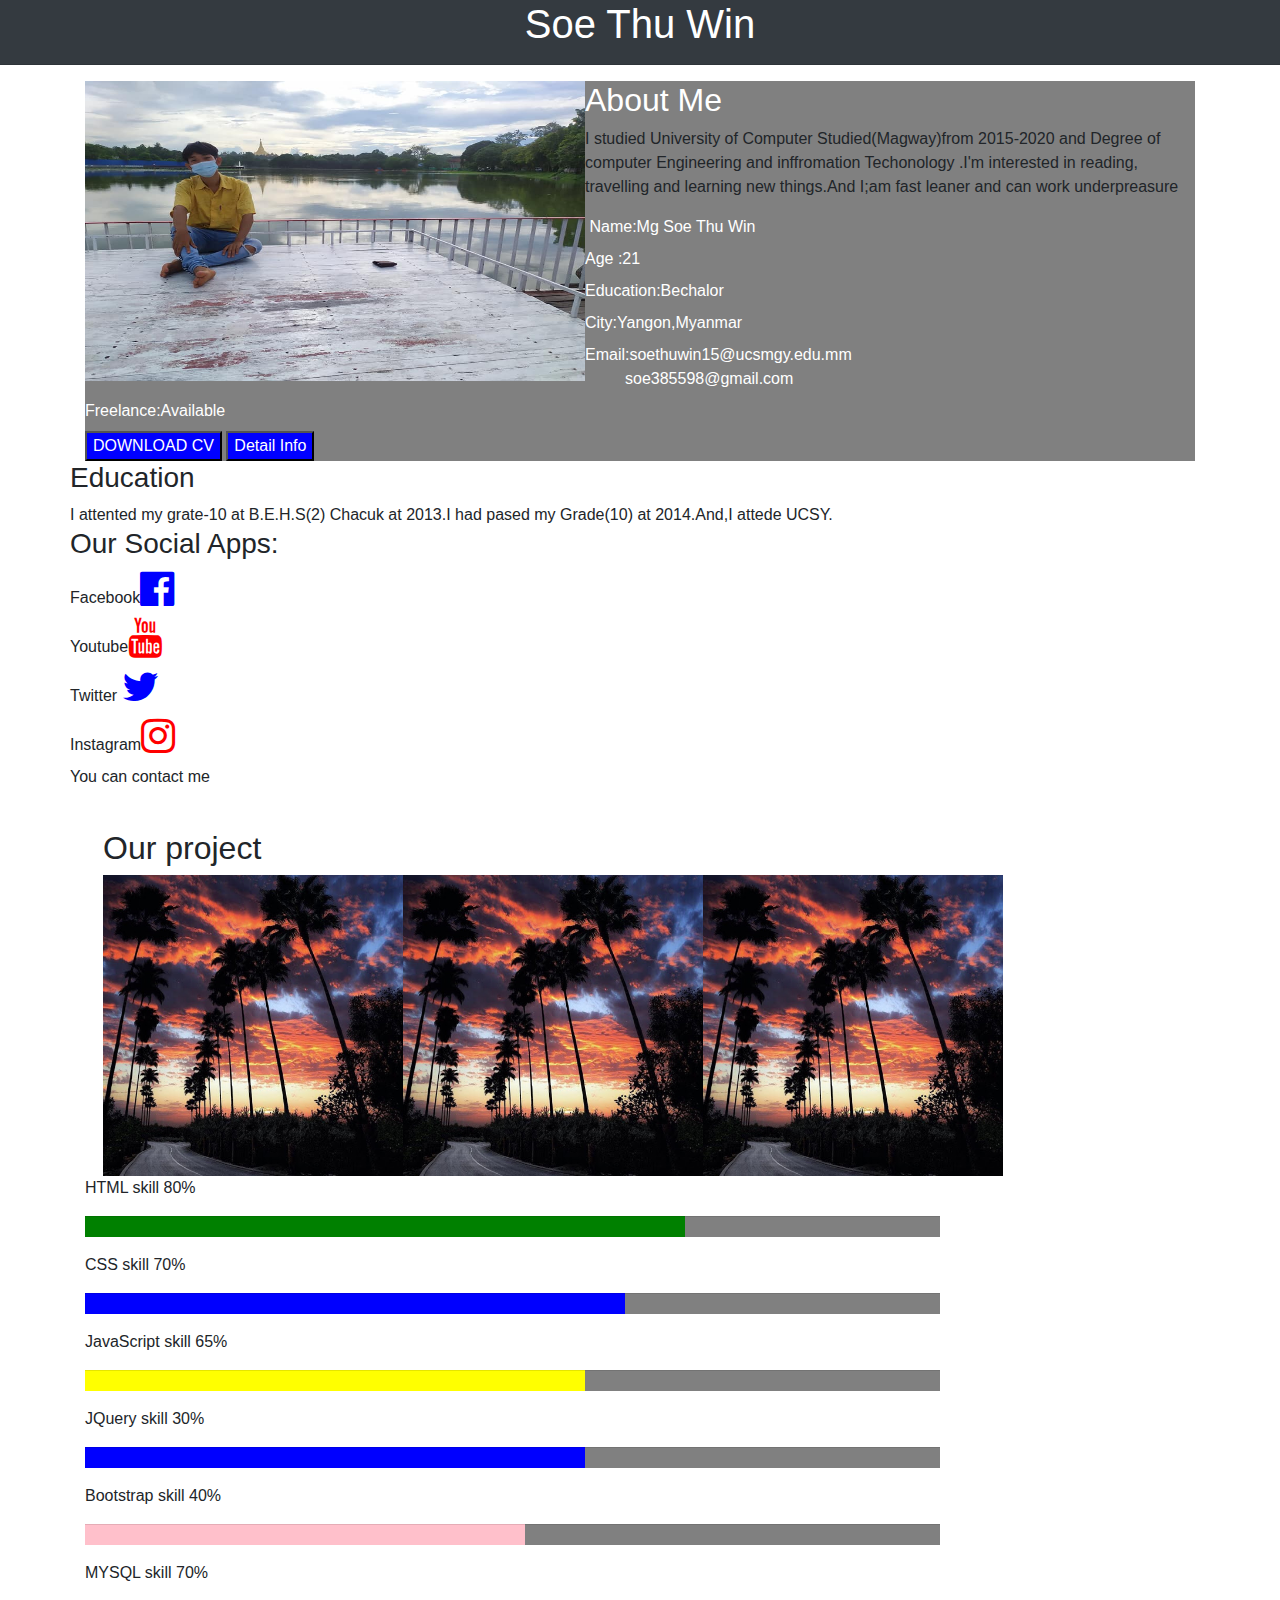
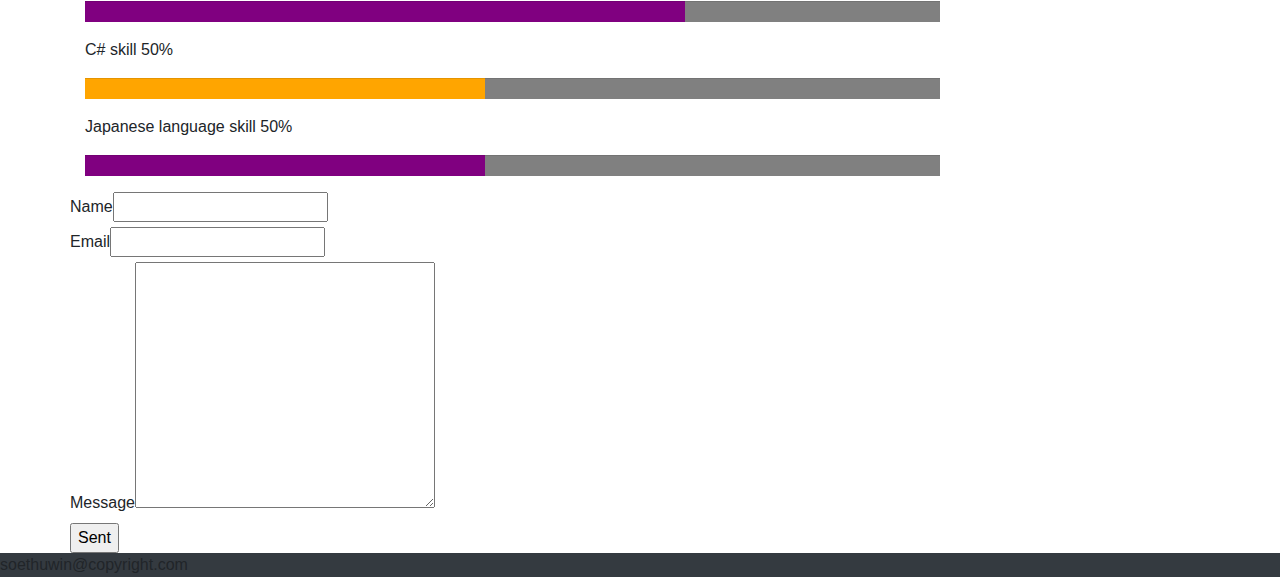
<file: Bootstrap/portfolio.html>
<!DOCTYPE html>
<html>
<head>
	<title>Soe Thu Win</title>
	<link rel="stylesheet" type="text/css" href="css/bootstrap.min.css">
	<script type="text/javascript" src="js/jquery.min.js"></script>
	<script type="text/javascript" src="js/bootstrap.bundle.min.js"></script>
	<link rel="stylesheet" type="text/css" href="https://stackpath.bootstrapcdn.com/font-awesome/4.7.0/css/font-awesome.min.css">
<link rel="stylesheet" type="text/css" href="https://stackpath.bootstrapcdn.com/font-awesome/4.7.0/css/font-awesome.min.css">
<script type="text/javascript" src="js/typed.js"></script>
<script type="text/javascript" src="js/"></script>
</head>
<body>

	<script type="text/javascript">
		
	</script>
	<h1 class="bg-dark" align="center" style="color: white;">Soe Thu Win<hr style="color: green;"></h1>
	<div class="container">
		<div class="row">
			<div class="col-xl-12 col-lg-12 col-md-12 col-sm-12 col-12">
				<img src="soe.jpg" style="float: left;width: 500px;height: 300px;">
				<div style="background-color: gray;">
					<h2 style="color: white;">About Me</h2>
					<p>I studied University of Computer Studied(Magway)from 2015-2020 and Degree of computer Engineering and inffromation Techonology .I'm interested in reading, travelling and learning new things.And I;am fast leaner and can work underpreasure</p>
					<form style="color: white;">
						<label></label>
						<label>Name:Mg Soe Thu Win</label><br>
						<label>Age	:21</label><br>
						<label>Education:Bechalor</label><br>
						<label>City:Yangon,Myanmar</label><br>
						<label>Email:soethuwin15@ucsmgy.edu.mm<br>
						&nbsp;&nbsp;&nbsp;&nbsp;&nbsp;&nbsp;&nbsp;&nbsp;&nbsp;soe385598@gmail.com</label><br>
						<label>Freelance:Available</label>
					</form>
					<a href="#"><input type="button" name="" value="DOWNLOAD CV" style="background-color: blue;color: white;"></a>
					<a href="#"><input type="button" name="" value="Detail Info" style="background-color: blue;color: white;"></a>
				</div>
			</div>
			<div>
				<h3>Education</h3>
				I attented my grate-10 at B.E.H.S(2) Chacuk at 2013.I had pased my Grade(10) at 2014.And,I attede UCSY.
				<div class="row">
					<div class="col-xl-12 col-lg-12 col-md-12 col-sm-12 col-12" style="float: left;">
						<h3>Our Social Apps:</h3>
									<label>Facebook</label><a href="https://www.facebook.com/JustinBieber"><i class="fa fa-facebook-official"  style="font-size: 40px;color: blue;"></i></a><br>
									<label>Youtube</label><a href="https://www.youtube.com/channel/UCIwFjwMjI0y7PDBVEO9-bkQ"><i class="fa fa-youtube" style="font-size: 40px;color: red;"></i></a><br>
									<label>Twitter</label><a href="https://www.instagram.com/justinbieber/">
									<i class="fa fa-twitter" style="font-size: 40px;color: blue;"></i></a><br>
									<label>Instagram</label><a href="https://twitter.com/justinbieber?lang=en"><i class="fa fa-instagram" style="font-size: 40px;color: red;"></i></a>


						<p>You can contact me</p><br>

					</div>
					<div class="mx-5">
					<h2>Our project</h2>
					<img src="veiw.jpg" style="float: left;height:auto;width: 300px;"><img src="veiw.jpg" style="float: left;border-image-outset: inherit;width: 300px;height: auto;"><img src="veiw.jpg" style="width: 300px;height: auto;">
					</div>
				</div>
			</div>
			<div class="col-xl-12 col-lg-12 col-md-12 col-sm-12 col-12">
				HTML  skill 80%<br>
				<hr style="background:green;width: 600px;height: 20px;float: left;" noshade>
				<hr style="background-color:gray;width: 600px;height: 20px;" noshade>
			</div>
			<div class="col-xl-12 col-lg-12 col-md-12 col-sm-12 col-12">
				CSS skill 70%<br>
				<hr style="background:blue;width: 540px;height: 20px;float: left;" noshade>
				<hr style="background-color:gray;width: 600px;height: 20px;" noshade>
				
			</div>
			<div class="col-xl-12 col-lg-12 col-md-12 col-sm-12 col-12">
				JavaScript skill 65%<br>
				<hr style="background:yellow;width: 500px;height: 20px;float: left;" noshade>
				<hr style="background-color:gray;width: 600px;height: 20px;" noshade>
				
			</div>
			<div class="col-xl-12 col-lg-12 col-md-12 col-sm-12 col-12">
				JQuery skill 30%<br>
				<hr style="background:blue;width: 500px;height: 20px;float: left;" noshade>
				<hr style="background-color:gray;width: 600px;height: 20px;" noshade>
				
			</div>
			<div class="col-xl-12 col-md-12 col-lg-12 col-md-12 col-sm-12 col-12">
				Bootstrap skill 40%
				<br>
				<hr style="background:pink;width: 440px;height: 20px;float: left;" noshade>
				<hr style="background-color:gray;width: 600px;height: 20px;" noshade>
				
			</div>			
			<div class="col-xl-12 col-lg-12  col-md-12 col-sm-12 col-12">
				MYSQL skill 70%
				<br>
				<hr style="background:purple;width: 600px;height: 20px;float: left;" noshade>
				<hr style="background-color:gray;width: 600px;height: 20px;" noshade>
				
			</div>
			<div class="col-xl-12 col-lg-12 col-md-12 col-sm-12 col-12">
				C# skill 50%
				<br>
				<hr style="background:orange;width: 400px;height: 20px;float: left;" noshade>
				<hr style="background-color:gray;width: 600px;height: 20px;" noshade>
				
			</div>
			<div class="col-xl-12 col-lg-12 col-md-12 col-sm-12 col-12">
				Japanese language skill 50%
				<br>
				<hr style="background:purple;width: 400px;height: 20px;float: left;" noshade>
				<hr style="background-color:gray;width: 600px;height: 20px;" noshade>
				
			</div>
			<div class="row">
				<div class="col-xl-12 col-lg-12 col-md-12 col-sm-12 col-12">
					<form>
						<label>Name</label><input type="text" name=""><br>
						<label>Email</label><input type="text" name=""><br>
						<label>Message</label><textarea cols="30" rows="10"></textarea><br>
						<input type="button" name="Sent" value="Sent">
					</form>
				</div>
				
			</div>

		</div>
	</div>
	<footer class="bg-dark">
		soethuwin@copyright.com
	</footer>


</body>
</html>
</file>
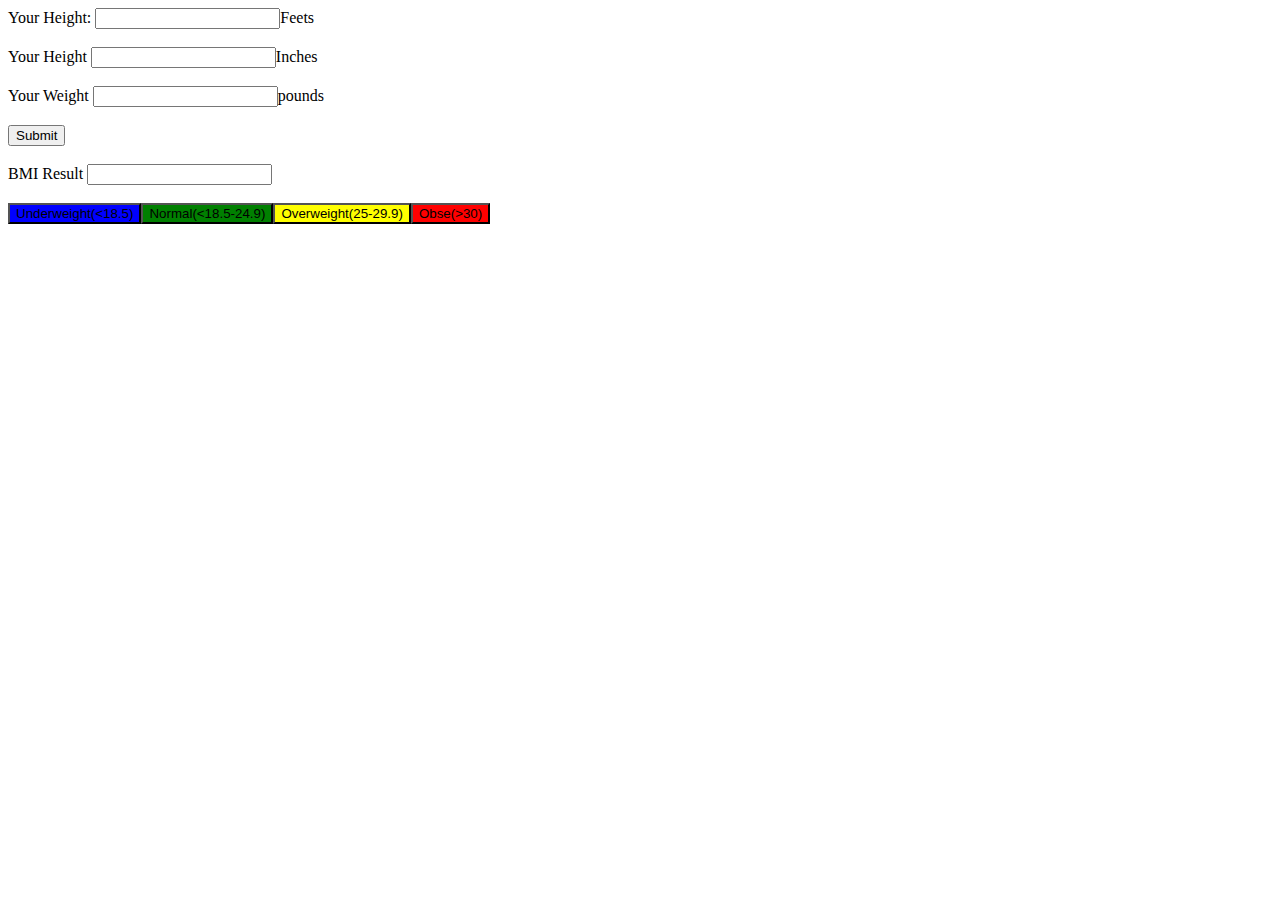
<file: in-browser/bmi.html>
<!DOCTYPE html>
<html>
<head>
	<title>BMI</title>
	<script type="text/javascript" src="vue.min.js"></script>
	<script type="text/javascript" src="jquery.min.js"></script>
	<!-- <link rel="stylesheet" type="text/css" href="bootstrap.min.css">
	<script type="text/javascript" src="js/bootstrap.bundle.min.js"></script> -->
</head>
<body>
	<div class="row">
	<div id="app">
		<div class="form-group">
			<label for="exampleInputEmail">Your Height:</label>
			<input type="email" class="form-control" id="exampleInputEmail" aria-describedby="emailHelp" v-model="feets">Feets
		</div>
		<br>
		<div class="form-group">
			<label for="inches">Your Height</label>
			<input type="text" class="form-control" id="inches" v-model="inches">Inches
			
		</div>
		<br>
		<div class="form-group">
			<label for="weight">Your Weight</label>
			<input type="text" id="weight" v-model="weight">pounds		
		</div><br>
		<button type="submit" class="btn btn-primary" v-on:click="bmiCalculation"> Submit</button><br><br>
		<label for="bmi">BMI Result</label>
		<input type="text" name="bmi" id="bmi" v-model="bmi"><br><br>
		<div class="myDiv" style="display: flex;">
			<button style="background-color: blue">Underweight(<18.5)</button>
			<button style="background-color: green">Normal(<18.5-24.9)</button>
			<button style="background-color: yellow">Overweight(25-29.9)</button>
			<button style="background-color: red">Obse(>30)</button>
		</div>
	</div> 
	<script type="text/javascript">
		var app=new Vue({
			el:'#app',
			data:{
				feets:'',
				inches:'',
				weight:'',
				bmi:''
			},
			methods:{
				bmiCalculation:function(){
					var feets=parseInt(this.feets);
					var inches=parseInt(this.inches);
					var inches2=parseInt(this.feets)*12;
					var height = inches+inches2;
					var weight=parseInt(this.weight);
					var total=((weight/(height*height))*703).toFixed(1);
					this.bmi=total;
					if (total<18.5) {
						$("#bmi").css("background-color","blue");
					}
					else if (total>=18.5 && total<24.9) {
						$("#bmi").css("background-color","green");
					}
					else if (total>=25 && total<=29.9) {
						$("#bmi").css("background-color","yellow");
						
					}
					else{
						$("#bmi").css("background-color","red");
					}

				}
			}


		})
	</script>

</body>
</html>
</file>
<file: Bootstrap/js/typed.js-master/docs/assets/bass.css>
/*! Basscss | http://basscss.com | MIT License */

.h1{ font-size: 2rem }
.h2{ font-size: 1.5rem }
.h3{ font-size: 1.25rem }
.h4{ font-size: 1rem }
.h5{ font-size: .875rem }
.h6{ font-size: .75rem }

.font-family-inherit{ font-family:inherit }
.font-size-inherit{ font-size:inherit }
.text-decoration-none{ text-decoration:none }

.bold{ font-weight: bold; font-weight: bold }
.regular{ font-weight:normal }
.italic{ font-style:italic }
.caps{ text-transform:uppercase; letter-spacing: .2em; }

.left-align{ text-align:left }
.center{ text-align:center }
.right-align{ text-align:right }
.justify{ text-align:justify }

.nowrap{ white-space:nowrap }
.break-word{ word-wrap:break-word }

.line-height-1{ line-height: 1 }
.line-height-2{ line-height: 1.125 }
.line-height-3{ line-height: 1.25 }
.line-height-4{ line-height: 1.5 }

.list-style-none{ list-style:none }
.underline{ text-decoration:underline }

.truncate{
  max-width:100%;
  overflow:hidden;
  text-overflow:ellipsis;
  white-space:nowrap;
}

.list-reset{
  list-style:none;
  padding-left:0;
}

.inline{ display:inline }
.block{ display:block }
.inline-block{ display:inline-block }
.table{ display:table }
.table-cell{ display:table-cell }

.overflow-hidden{ overflow:hidden }
.overflow-scroll{ overflow:scroll }
.overflow-auto{ overflow:auto }

.clearfix:before,
.clearfix:after{
  content:" ";
  display:table
}
.clearfix:after{ clear:both }

.left{ float:left }
.right{ float:right }

.fit{ max-width:100% }

.max-width-1{ max-width: 24rem }
.max-width-2{ max-width: 32rem }
.max-width-3{ max-width: 48rem }
.max-width-4{ max-width: 64rem }

.border-box{ box-sizing:border-box }

.align-baseline{ vertical-align:baseline }
.align-top{ vertical-align:top }
.align-middle{ vertical-align:middle }
.align-bottom{ vertical-align:bottom }

.m0{ margin:0 }
.mt0{ margin-top:0 }
.mr0{ margin-right:0 }
.mb0{ margin-bottom:0 }
.ml0{ margin-left:0 }
.mx0{ margin-left:0; margin-right:0 }
.my0{ margin-top:0; margin-bottom:0 }

.m1{ margin: .5rem }
.mt1{ margin-top: .5rem }
.mr1{ margin-right: .5rem }
.mb1{ margin-bottom: .5rem }
.ml1{ margin-left: .5rem }
.mx1{ margin-left: .5rem; margin-right: .5rem }
.my1{ margin-top: .5rem; margin-bottom: .5rem }

.m2{ margin: 1rem }
.mt2{ margin-top: 1rem }
.mr2{ margin-right: 1rem }
.mb2{ margin-bottom: 1rem }
.ml2{ margin-left: 1rem }
.mx2{ margin-left: 1rem; margin-right: 1rem }
.my2{ margin-top: 1rem; margin-bottom: 1rem }

.m3{ margin: 2rem }
.mt3{ margin-top: 2rem }
.mr3{ margin-right: 2rem }
.mb3{ margin-bottom: 2rem }
.ml3{ margin-left: 2rem }
.mx3{ margin-left: 2rem; margin-right: 2rem }
.my3{ margin-top: 2rem; margin-bottom: 2rem }

.m4{ margin: 4rem }
.mt4{ margin-top: 4rem }
.mr4{ margin-right: 4rem }
.mb4{ margin-bottom: 4rem }
.ml4{ margin-left: 4rem }
.mx4{ margin-left: 4rem; margin-right: 4rem }
.my4{ margin-top: 4rem; margin-bottom: 4rem }

.mxn1{ margin-left: -.5rem; margin-right: -.5rem; }
.mxn2{ margin-left: -1rem; margin-right: -1rem; }
.mxn3{ margin-left: -2rem; margin-right: -2rem; }
.mxn4{ margin-left: -4rem; margin-right: -4rem; }

.ml-auto{ margin-left:auto }
.mr-auto{ margin-right:auto }
.mx-auto{ margin-left:auto; margin-right:auto; }

.p0{ padding:0 }
.pt0{ padding-top:0 }
.pr0{ padding-right:0 }
.pb0{ padding-bottom:0 }
.pl0{ padding-left:0 }
.px0{ padding-left:0; padding-right:0 }
.py0{ padding-top:0;  padding-bottom:0 }

.p1{ padding: .5rem }
.pt1{ padding-top: .5rem }
.pr1{ padding-right: .5rem }
.pb1{ padding-bottom: .5rem }
.pl1{ padding-left: .5rem }
.py1{ padding-top: .5rem; padding-bottom: .5rem }
.px1{ padding-left: .5rem; padding-right: .5rem }

.p2{ padding: 1rem }
.pt2{ padding-top: 1rem }
.pr2{ padding-right: 1rem }
.pb2{ padding-bottom: 1rem }
.pl2{ padding-left: 1rem }
.py2{ padding-top: 1rem; padding-bottom: 1rem }
.px2{ padding-left: 1rem; padding-right: 1rem }

.p3{ padding: 2rem }
.pt3{ padding-top: 2rem }
.pr3{ padding-right: 2rem }
.pb3{ padding-bottom: 2rem }
.pl3{ padding-left: 2rem }
.py3{ padding-top: 2rem; padding-bottom: 2rem }
.px3{ padding-left: 2rem; padding-right: 2rem }

.p4{ padding: 4rem }
.pt4{ padding-top: 4rem }
.pr4{ padding-right: 4rem }
.pb4{ padding-bottom: 4rem }
.pl4{ padding-left: 4rem }
.py4{ padding-top: 4rem; padding-bottom: 4rem }
.px4{ padding-left: 4rem; padding-right: 4rem }

.col{
  float:left;
  box-sizing:border-box;
}

.col-right{
  float:right;
  box-sizing:border-box;
}

.col-1{
  width:8.33333%;
}

.col-2{
  width:16.66667%;
}

.col-3{
  width:25%;
}

.col-4{
  width:33.33333%;
}

.col-5{
  width:41.66667%;
}

.col-6{
  width:50%;
}

.col-7{
  width:58.33333%;
}

.col-8{
  width:66.66667%;
}

.col-9{
  width:75%;
}

.col-10{
  width:83.33333%;
}

.col-11{
  width:91.66667%;
}

.col-12{
  width:100%;
}
@media (min-width: 40em){

  .sm-col{
    float:left;
    box-sizing:border-box;
  }

  .sm-col-right{
    float:right;
    box-sizing:border-box;
  }

  .sm-col-1{
    width:8.33333%;
  }

  .sm-col-2{
    width:16.66667%;
  }

  .sm-col-3{
    width:25%;
  }

  .sm-col-4{
    width:33.33333%;
  }

  .sm-col-5{
    width:41.66667%;
  }

  .sm-col-6{
    width:50%;
  }

  .sm-col-7{
    width:58.33333%;
  }

  .sm-col-8{
    width:66.66667%;
  }

  .sm-col-9{
    width:75%;
  }

  .sm-col-10{
    width:83.33333%;
  }

  .sm-col-11{
    width:91.66667%;
  }

  .sm-col-12{
    width:100%;
  }

}
@media (min-width: 52em){

  .md-col{
    float:left;
    box-sizing:border-box;
  }

  .md-col-right{
    float:right;
    box-sizing:border-box;
  }

  .md-col-1{
    width:8.33333%;
  }

  .md-col-2{
    width:16.66667%;
  }

  .md-col-3{
    width:25%;
  }

  .md-col-4{
    width:33.33333%;
  }

  .md-col-5{
    width:41.66667%;
  }

  .md-col-6{
    width:50%;
  }

  .md-col-7{
    width:58.33333%;
  }

  .md-col-8{
    width:66.66667%;
  }

  .md-col-9{
    width:75%;
  }

  .md-col-10{
    width:83.33333%;
  }

  .md-col-11{
    width:91.66667%;
  }

  .md-col-12{
    width:100%;
  }

}
@media (min-width: 64em){

  .lg-col{
    float:left;
    box-sizing:border-box;
  }

  .lg-col-right{
    float:right;
    box-sizing:border-box;
  }

  .lg-col-1{
    width:8.33333%;
  }

  .lg-col-2{
    width:16.66667%;
  }

  .lg-col-3{
    width:25%;
  }

  .lg-col-4{
    width:33.33333%;
  }

  .lg-col-5{
    width:41.66667%;
  }

  .lg-col-6{
    width:50%;
  }

  .lg-col-7{
    width:58.33333%;
  }

  .lg-col-8{
    width:66.66667%;
  }

  .lg-col-9{
    width:75%;
  }

  .lg-col-10{
    width:83.33333%;
  }

  .lg-col-11{
    width:91.66667%;
  }

  .lg-col-12{
    width:100%;
  }

}
.flex{ display:-webkit-box; display:-webkit-flex; display:-ms-flexbox; display:flex }

@media (min-width: 40em){
  .sm-flex{ display:-webkit-box; display:-webkit-flex; display:-ms-flexbox; display:flex }
}

@media (min-width: 52em){
  .md-flex{ display:-webkit-box; display:-webkit-flex; display:-ms-flexbox; display:flex }
}

@media (min-width: 64em){
  .lg-flex{ display:-webkit-box; display:-webkit-flex; display:-ms-flexbox; display:flex }
}

.flex-column{ -webkit-box-orient:vertical; -webkit-box-direction:normal; -webkit-flex-direction:column; -ms-flex-direction:column; flex-direction:column }
.flex-wrap{ -webkit-flex-wrap:wrap; -ms-flex-wrap:wrap; flex-wrap:wrap }

.items-start{ -webkit-box-align:start; -webkit-align-items:flex-start; -ms-flex-align:start; -ms-grid-row-align:flex-start; align-items:flex-start }
.items-end{ -webkit-box-align:end; -webkit-align-items:flex-end; -ms-flex-align:end; -ms-grid-row-align:flex-end; align-items:flex-end }
.items-center{ -webkit-box-align:center; -webkit-align-items:center; -ms-flex-align:center; -ms-grid-row-align:center; align-items:center }
.items-baseline{ -webkit-box-align:baseline; -webkit-align-items:baseline; -ms-flex-align:baseline; -ms-grid-row-align:baseline; align-items:baseline }
.items-stretch{ -webkit-box-align:stretch; -webkit-align-items:stretch; -ms-flex-align:stretch; -ms-grid-row-align:stretch; align-items:stretch }

.self-start{ -webkit-align-self:flex-start; -ms-flex-item-align:start; align-self:flex-start }
.self-end{ -webkit-align-self:flex-end; -ms-flex-item-align:end; align-self:flex-end }
.self-center{ -webkit-align-self:center; -ms-flex-item-align:center; align-self:center }
.self-baseline{ -webkit-align-self:baseline; -ms-flex-item-align:baseline; align-self:baseline }
.self-stretch{ -webkit-align-self:stretch; -ms-flex-item-align:stretch; align-self:stretch }

.justify-start{ -webkit-box-pack:start; -webkit-justify-content:flex-start; -ms-flex-pack:start; justify-content:flex-start }
.justify-end{ -webkit-box-pack:end; -webkit-justify-content:flex-end; -ms-flex-pack:end; justify-content:flex-end }
.justify-center{ -webkit-box-pack:center; -webkit-justify-content:center; -ms-flex-pack:center; justify-content:center }
.justify-between{ -webkit-box-pack:justify; -webkit-justify-content:space-between; -ms-flex-pack:justify; justify-content:space-between }
.justify-around{ -webkit-justify-content:space-around; -ms-flex-pack:distribute; justify-content:space-around }

.content-start{ -webkit-align-content:flex-start; -ms-flex-line-pack:start; align-content:flex-start }
.content-end{ -webkit-align-content:flex-end; -ms-flex-line-pack:end; align-content:flex-end }
.content-center{ -webkit-align-content:center; -ms-flex-line-pack:center; align-content:center }
.content-between{ -webkit-align-content:space-between; -ms-flex-line-pack:justify; align-content:space-between }
.content-around{ -webkit-align-content:space-around; -ms-flex-line-pack:distribute; align-content:space-around }
.content-stretch{ -webkit-align-content:stretch; -ms-flex-line-pack:stretch; align-content:stretch }
.flex-auto{
  -webkit-box-flex:1;
  -webkit-flex:1 1 auto;
      -ms-flex:1 1 auto;
          flex:1 1 auto;
  min-width:0;
  min-height:0;
}
.flex-none{ -webkit-box-flex:0; -webkit-flex:none; -ms-flex:none; flex:none }

.order-0{ -webkit-box-ordinal-group:1; -webkit-order:0; -ms-flex-order:0; order:0 }
.order-1{ -webkit-box-ordinal-group:2; -webkit-order:1; -ms-flex-order:1; order:1 }
.order-2{ -webkit-box-ordinal-group:3; -webkit-order:2; -ms-flex-order:2; order:2 }
.order-3{ -webkit-box-ordinal-group:4; -webkit-order:3; -ms-flex-order:3; order:3 }
.order-last{ -webkit-box-ordinal-group:100000; -webkit-order:99999; -ms-flex-order:99999; order:99999 }

.relative{ position:relative }
.absolute{ position:absolute }
.fixed{ position:fixed }

.top-0{ top:0 }
.right-0{ right:0 }
.bottom-0{ bottom:0 }
.left-0{ left:0 }

.z1{ z-index: 1 }
.z2{ z-index: 2 }
.z3{ z-index: 3 }
.z4{ z-index: 4 }

.border{
  border-style:solid;
  border-width: 1px;
}

.border-top{
  border-top-style:solid;
  border-top-width: 1px;
}

.border-right{
  border-right-style:solid;
  border-right-width: 1px;
}

.border-bottom{
  border-bottom-style:solid;
  border-bottom-width: 1px;
}

.border-left{
  border-left-style:solid;
  border-left-width: 1px;
}

.border-none{ border:0 }

.rounded{ border-radius: 3px }
.circle{ border-radius:50% }

.rounded-top{ border-radius: 3px 3px 0 0 }
.rounded-right{ border-radius: 0 3px 3px 0 }
.rounded-bottom{ border-radius: 0 0 3px 3px }
.rounded-left{ border-radius: 3px 0 0 3px }

.not-rounded{ border-radius:0 }

.hide{
  position:absolute !important;
  height:1px;
  width:1px;
  overflow:hidden;
  clip:rect(1px, 1px, 1px, 1px);
}

@media (max-width: 40em){
  .xs-hide{ display:none !important }
}

@media (min-width: 40em) and (max-width: 52em){
  .sm-hide{ display:none !important }
}

@media (min-width: 52em) and (max-width: 64em){
  .md-hide{ display:none !important }
}

@media (min-width: 64em){
  .lg-hide{ display:none !important }
}

.display-none{ display:none !important }
</file>
<file: Bootstrap/js/typed.js-master/docs/assets/style.css>
.documentation {
  font-family: Helvetica, sans-serif;
  color: #666;
  line-height: 1.5;
  background: #f5f5f5;
}

.black {
  color: #666;
}

.bg-white {
  background-color: #fff;
}

h4 {
  margin: 20px 0 10px 0;
}

.documentation h3 {
  color: #000;
}

.border-bottom {
  border-color: #ddd;
}

a {
  color: #1184CE;
  text-decoration: none;
}

.documentation a[href]:hover {
  text-decoration: underline;
}

a:hover {
  cursor: pointer;
}

.py1-ul li {
  padding: 5px 0;
}

.max-height-100 {
  max-height: 100%;
}

section:target h3 {
  font-weight:700;
}

.documentation td,
.documentation th {
    padding: .25rem .25rem;
}

h1:hover .anchorjs-link,
h2:hover .anchorjs-link,
h3:hover .anchorjs-link,
h4:hover .anchorjs-link {
  opacity: 1;
}

.fix-3 {
  width: 25%;
  max-width: 244px;
}

.fix-3 {
  width: 25%;
  max-width: 244px;
}

@media (min-width: 52em) {
  .fix-margin-3 {
    margin-left: 25%;
  }
}

.pre, pre, code, .code {
  font-family: Source Code Pro,Menlo,Consolas,Liberation Mono,monospace;
  font-size: 14px;
}

.fill-light {
  background: #F9F9F9;
}

.width2 {
  width: 1rem;
}

.input {
  font-family: inherit;
  display: block;
  width: 100%;
  height: 2rem;
  padding: .5rem;
  margin-bottom: 1rem;
  border: 1px solid #ccc;
  font-size: .875rem;
  border-radius: 3px;
  box-sizing: border-box;
}

table {
  border-collapse: collapse;
}

.prose table th,
.prose table td {
  text-align: left;
  padding:8px;
  border:1px solid #ddd;
}

.prose table th:nth-child(1) { border-right: none; }
.prose table th:nth-child(2) { border-left: none; }

.prose table {
  border:1px solid #ddd;
}

.prose-big {
  font-size: 18px;
  line-height: 30px;
}

.quiet {
  opacity: 0.7;
}

.minishadow {
  box-shadow: 2px 2px 10px #f3f3f3;
}
</file>
<file: Bootstrap/js/typed.js-master/docs/assets/github.css>
/*

github.com style (c) Vasily Polovnyov <vast@whiteants.net>

*/

.hljs {
  display: block;
  overflow-x: auto;
  padding: 0.5em;
  color: #333;
  background: #f8f8f8;
  -webkit-text-size-adjust: none;
}

.hljs-comment,
.diff .hljs-header,
.hljs-javadoc {
  color: #998;
  font-style: italic;
}

.hljs-keyword,
.css .rule .hljs-keyword,
.hljs-winutils,
.nginx .hljs-title,
.hljs-subst,
.hljs-request,
.hljs-status {
  color: #1184CE;
}

.hljs-number,
.hljs-hexcolor,
.ruby .hljs-constant {
  color: #ed225d;
}

.hljs-string,
.hljs-tag .hljs-value,
.hljs-phpdoc,
.hljs-dartdoc,
.tex .hljs-formula {
  color: #ed225d;
}

.hljs-title,
.hljs-id,
.scss .hljs-preprocessor {
  color: #900;
  font-weight: bold;
}

.hljs-list .hljs-keyword,
.hljs-subst {
  font-weight: normal;
}

.hljs-class .hljs-title,
.hljs-type,
.vhdl .hljs-literal,
.tex .hljs-command {
  color: #458;
  font-weight: bold;
}

.hljs-tag,
.hljs-tag .hljs-title,
.hljs-rules .hljs-property,
.django .hljs-tag .hljs-keyword {
  color: #000080;
  font-weight: normal;
}

.hljs-attribute,
.hljs-variable,
.lisp .hljs-body {
  color: #008080;
}

.hljs-regexp {
  color: #009926;
}

.hljs-symbol,
.ruby .hljs-symbol .hljs-string,
.lisp .hljs-keyword,
.clojure .hljs-keyword,
.scheme .hljs-keyword,
.tex .hljs-special,
.hljs-prompt {
  color: #990073;
}

.hljs-built_in {
  color: #0086b3;
}

.hljs-preprocessor,
.hljs-pragma,
.hljs-pi,
.hljs-doctype,
.hljs-shebang,
.hljs-cdata {
  color: #999;
  font-weight: bold;
}

.hljs-deletion {
  background: #fdd;
}

.hljs-addition {
  background: #dfd;
}

.diff .hljs-change {
  background: #0086b3;
}

.hljs-chunk {
  color: #aaa;
}
</file>
